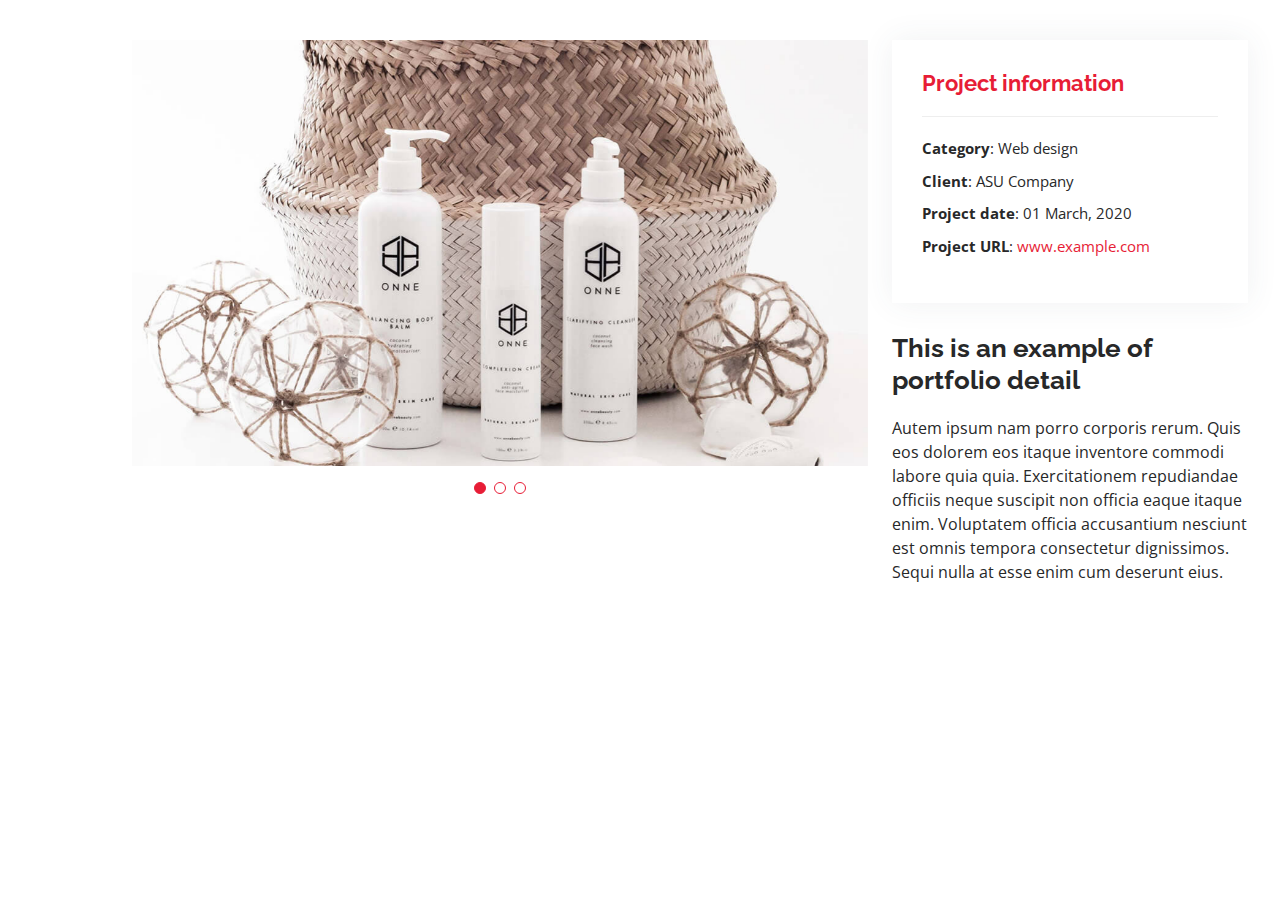
<file: portfolio-details.html>
<!DOCTYPE html>
<html lang="en">
  <head>
    <meta charset="utf-8" />
    <meta content="width=device-width, initial-scale=1.0" name="viewport" />

    <title>Portfolio Details - Personal Bootstrap Template</title>
    <meta content="" name="description" />
    <meta content="" name="keywords" />

    <!-- Favicons -->
    <link href="assets/img/favicon.png" rel="icon" />
    <link href="assets/img/apple-touch-icon.png" rel="apple-touch-icon" />

    <!-- Google Fonts -->
    <link
      href="https://fonts.googleapis.com/css?family=Open+Sans:300,300i,400,400i,600,600i,700,700i|Raleway:300,300i,400,400i,500,500i,600,600i,700,700i|Poppins:300,300i,400,400i,500,500i,600,600i,700,700i"
      rel="stylesheet"
    />

    <!-- Vendor CSS Files -->
    <link href="assets/vendor/aos/aos.css" rel="stylesheet" />
    <link
      href="assets/vendor/bootstrap/css/bootstrap.min.css"
      rel="stylesheet"
    />
    <link
      href="assets/vendor/bootstrap-icons/bootstrap-icons.css"
      rel="stylesheet"
    />
    <link href="assets/vendor/boxicons/css/boxicons.min.css" rel="stylesheet" />
    <link
      href="assets/vendor/glightbox/css/glightbox.min.css"
      rel="stylesheet"
    />
    <link href="assets/vendor/swiper/swiper-bundle.min.css" rel="stylesheet" />

    <!-- Template Main CSS File -->
    <link href="assets/css/style.css" rel="stylesheet" />

    <!-- =======================================================
  * Template Name: MyResume - v4.9.0
  * Template URL: https://bootstrapmade.com/free-html-bootstrap-template-my-resume/
  * Author: BootstrapMade.com
  * License: https://bootstrapmade.com/license/
  ======================================================== -->
  </head>

  <body>
    <main id="main">
      <!-- ======= Portfolio Details Section ======= -->
      <section id="portfolio-details" class="portfolio-details">
        <div class="container">
          <div class="row gy-4">
            <div class="col-lg-8">
              <div class="portfolio-details-slider swiper">
                <div class="swiper-wrapper align-items-center">
                  <div class="swiper-slide">
                    <img
                      src="assets/img/portfolio/portfolio-details-1.jpg"
                      alt=""
                    />
                  </div>

                  <div class="swiper-slide">
                    <img
                      src="assets/img/portfolio/portfolio-details-2.jpg"
                      alt=""
                    />
                  </div>

                  <div class="swiper-slide">
                    <img
                      src="assets/img/portfolio/portfolio-details-3.jpg"
                      alt=""
                    />
                  </div>
                </div>
                <div class="swiper-pagination"></div>
              </div>
            </div>

            <div class="col-lg-4">
              <div class="portfolio-info">
                <h3>Project information</h3>
                <ul>
                  <li><strong>Category</strong>: Web design</li>
                  <li><strong>Client</strong>: ASU Company</li>
                  <li><strong>Project date</strong>: 01 March, 2020</li>
                  <li>
                    <strong>Project URL</strong>:
                    <a href="#">www.example.com</a>
                  </li>
                </ul>
              </div>
              <div class="portfolio-description">
                <h2>This is an example of portfolio detail</h2>
                <p>
                  Autem ipsum nam porro corporis rerum. Quis eos dolorem eos
                  itaque inventore commodi labore quia quia. Exercitationem
                  repudiandae officiis neque suscipit non officia eaque itaque
                  enim. Voluptatem officia accusantium nesciunt est omnis
                  tempora consectetur dignissimos. Sequi nulla at esse enim cum
                  deserunt eius.
                </p>
              </div>
            </div>
          </div>
        </div>
      </section>
      <!-- End Portfolio Details Section -->
    </main>
    <!-- End #main -->

    <div id="preloader"></div>
    <a
      href="#"
      class="back-to-top d-flex align-items-center justify-content-center"
      ><i class="bi bi-arrow-up-short"></i
    ></a>

    <!-- Vendor JS Files -->
    <script src="assets/vendor/aos/aos.js"></script>
    <script src="assets/vendor/bootstrap/js/bootstrap.bundle.min.js"></script>
    <script src="assets/vendor/glightbox/js/glightbox.min.js"></script>
    <script src="assets/vendor/isotope-layout/isotope.pkgd.min.js"></script>
    <script src="assets/vendor/swiper/swiper-bundle.min.js"></script>
    <script src="assets/vendor/typed.js/typed.min.js"></script>
    <script src="assets/vendor/waypoints/noframework.waypoints.js"></script>
    <script src="assets/vendor/php-email-form/validate.js"></script>

    <!-- Template Main JS File -->
    <script src="assets/js/main.js"></script>
  </body>
</html>
</file>
<file: assets/css/style.css>
/**
* Template Name: MyResume - v4.9.0
* Template URL: https://bootstrapmade.com/free-html-bootstrap-template-my-resume/
* Author: BootstrapMade.com
* License: https://bootstrapmade.com/license/
*/

/*--------------------------------------------------------------
# General
--------------------------------------------------------------*/
body {
  font-family: "Open Sans", sans-serif;
  color: #272829;
}

a {
  color: #e71d36;
  text-decoration: none;
}

a:hover {
  color: #e71d36;
  text-decoration: none;
}

h1,
h2,
h3,
h4,
h5,
h6 {
  font-family: "Raleway", sans-serif;
}

h3 {
  color: #e71d36;
}

.tableauPlaceholder {
  display: block;
  margin-left: auto;
  margin-right: auto;
  width: 50%;
}
/*--------------------------------------------------------------
# Video
--------------------------------------------------------------*/
.video {
  margin: auto;
  width: 50%;
  border: 3px solid green;
  padding: 10px;
}
/*--------------------------------------------------------------
# Back to top button
--------------------------------------------------------------*/
.back-to-top {
  position: fixed;
  visibility: hidden;
  opacity: 0;
  right: 15px;
  bottom: 15px;
  z-index: 996;
  background: #e71d36;
  width: 40px;
  height: 40px;
  border-radius: 50px;
  transition: all 0.4s;
}

.back-to-top i {
  font-size: 28px;
  color: #fff;
  line-height: 0;
}

.back-to-top:hover {
  background: #e71d36;
  color: #fff;
}

.back-to-top.active {
  visibility: visible;
  opacity: 1;
}

/*--------------------------------------------------------------
# Preloader
--------------------------------------------------------------*/
#preloader {
  position: fixed;
  top: 0;
  left: 0;
  right: 0;
  bottom: 0;
  z-index: 9999;
  overflow: hidden;
  background: #fff;
}

#preloader:before {
  content: "";
  position: fixed;
  top: calc(50% - 30px);
  left: calc(50% - 30px);
  border: 6px solid #e71d36;
  border-top-color: #fff;
  border-bottom-color: #fff;
  border-radius: 50%;
  width: 60px;
  height: 60px;
  -webkit-animation: animate-preloader 1s linear infinite;
  animation: animate-preloader 1s linear infinite;
}

@-webkit-keyframes animate-preloader {
  0% {
    transform: rotate(0deg);
  }

  100% {
    transform: rotate(360deg);
  }
}

@keyframes animate-preloader {
  0% {
    transform: rotate(0deg);
  }

  100% {
    transform: rotate(360deg);
  }
}

/*--------------------------------------------------------------
# Disable aos animation delay on mobile devices
--------------------------------------------------------------*/
@media screen and (max-width: 768px) {
  [data-aos-delay] {
    transition-delay: 0 !important;
  }
}

/*--------------------------------------------------------------
# Header
--------------------------------------------------------------*/
#header {
  position: fixed;
  top: 0;
  left: 0;
  bottom: 0;
  z-index: 9997;
  transition: all 0.5s;
  padding: 15px;
  overflow-y: auto;
}

@media (max-width: 992px) {
  #header {
    width: 300px;
    background: #fff;
    border-right: 1px solid #e6e9ec;
    left: -300px;
  }
}

@media (min-width: 992px) {
  #main {
    margin-left: 100px;
  }
}

/*--------------------------------------------------------------
# Navigation Menu
--------------------------------------------------------------*/
/**
* Desktop Navigation 
*/
.nav-menu {
  padding: 0;
  display: block;
}

.nav-menu * {
  margin: 0;
  padding: 0;
  list-style: none;
}

.nav-menu > ul > li {
  position: relative;
  white-space: nowrap;
}

.nav-menu a,
.nav-menu a:focus {
  display: flex;
  align-items: center;
  color: #45505b;
  padding: 10px 18px;
  margin-bottom: 8px;
  transition: 0.3s;
  font-size: 15px;
  border-radius: 50px;
  background: #f2f3f5;
  height: 56px;
  width: 100%;
  overflow: hidden;
  transition: 0.3s;
}

.nav-menu a i,
.nav-menu a:focus i {
  font-size: 20px;
}

.nav-menu a span,
.nav-menu a:focus span {
  padding: 0 5px 0 7px;
  color: #45505b;
}

@media (min-width: 992px) {
  .nav-menu a,
  .nav-menu a:focus {
    width: 56px;
  }

  .nav-menu a span,
  .nav-menu a:focus span {
    display: none;
    color: #fff;
  }
}

.nav-menu a:hover,
.nav-menu .active,
.nav-menu .active:focus,
.nav-menu li:hover > a {
  color: #fff;
  background: #e71d36;
}

.nav-menu a:hover span,
.nav-menu .active span,
.nav-menu .active:focus span,
.nav-menu li:hover > a span {
  color: #fff;
}

.nav-menu a:hover,
.nav-menu li:hover > a {
  width: 100%;
  color: #fff;
}

.nav-menu a:hover span,
.nav-menu li:hover > a span {
  display: block;
}

/**
* Mobile Navigation 
*/
.mobile-nav-toggle {
  position: fixed;
  right: 10px;
  top: 10px;
  z-index: 9998;
  border: 0;
  background: none;
  font-size: 28px;
  transition: all 0.4s;
  outline: none !important;
  line-height: 0;
  cursor: pointer;
  border-radius: 50px;
  padding: 5px;
}

.mobile-nav-toggle i {
  color: #45505b;
}

.mobile-nav-active {
  overflow: hidden;
}

.mobile-nav-active #header {
  left: 0;
}

.mobile-nav-active .mobile-nav-toggle {
  color: #fff;
  background-color: #e71d36;
}

/*--------------------------------------------------------------
# Hero Section
--------------------------------------------------------------*/
#hero {
  width: 100%;
  height: 100vh;
  background: url("../img/hero-bg.jpg") top right no-repeat;
  background-size: cover;
  position: relative;
}

@media (min-width: 992px) {
  #hero {
    padding-left: 160px;
  }
}

#hero:before {
  content: "";
  background: rgba(255, 255, 255, 0.8);
  position: absolute;
  bottom: 0;
  top: 0;
  left: 0;
  right: 0;
}

#hero h1 {
  margin: 0;
  font-size: 64px;
  font-weight: 700;
  line-height: 56px;
  color: #45505b;
}

#hero p {
  color: #45505b;
  margin: 15px 0 0 0;
  font-size: 26px;
  font-family: "Poppins", sans-serif;
}

#hero p span {
  color: #e71d36;
  letter-spacing: 1px;
}

#hero .social-links {
  margin-top: 30px;
}

#hero .social-links a {
  font-size: 24px;
  display: inline-block;
  color: #45505b;
  line-height: 1;
  margin-right: 20px;
  transition: 0.3s;
}

#hero .social-links a:hover {
  color: #e71d36;
}

@media (max-width: 992px) {
  #hero {
    text-align: center;
  }

  #hero h1 {
    font-size: 32px;
    line-height: 36px;
  }

  #hero p {
    margin-top: 10px;
    font-size: 20px;
    line-height: 24px;
  }
}

/*--------------------------------------------------------------
# Sections General
--------------------------------------------------------------*/
section {
  padding: 60px 0;
  overflow: hidden;
}

.section-title {
  text-align: center;
  padding-bottom: 30px;
}

.section-title h2 {
  font-size: 32px;
  font-weight: bold;
  text-transform: uppercase;
  margin-bottom: 20px;
  padding-bottom: 20px;
  position: relative;
  color: #45505b;
}

.section-title h2::before {
  content: "";
  position: absolute;
  display: block;
  width: 120px;
  height: 1px;
  background: #ddd;
  bottom: 1px;
  left: calc(50% - 60px);
}

.section-title h2::after {
  content: "";
  position: absolute;
  display: block;
  width: 40px;
  height: 3px;
  background: #e71d36;
  bottom: 0;
  left: calc(50% - 20px);
}

.section-title p {
  margin-bottom: 0;
}

/*--------------------------------------------------------------
# About
--------------------------------------------------------------*/
.about .content h3 {
  font-weight: 700;
  font-size: 26px;
  color: #728394;
}

.about .content ul {
  list-style: none;
  padding: 0;
}

.about .content ul li {
  margin-bottom: 20px;
  display: flex;
  align-items: center;
}

.about .content ul strong {
  margin-right: 10px;
}

.about .content ul i {
  font-size: 16px;
  margin-right: 5px;
  color: #e71d36;
  line-height: 0;
}

.about .content p:last-child {
  margin-bottom: 0;
}

/*--------------------------------------------------------------
# Facts
--------------------------------------------------------------*/
.facts .count-box {
  padding: 30px 30px 25px 30px;
  margin-top: 30px;
  width: 100%;
  position: relative;
  text-align: center;
  background: #fff;
}

.facts .count-box i {
  position: absolute;
  top: -25px;
  left: 50%;
  transform: translateX(-50%);
  font-size: 24px;
  background: #e71d36;
  color: #fff;
  border-radius: 50px;
  display: inline-flex;
  align-items: center;
  justify-content: center;
  width: 48px;
  height: 48px;
}

.facts .count-box span {
  font-size: 36px;
  display: block;
  font-weight: 600;
  color: #011426;
}

.facts .count-box p {
  padding: 0;
  margin: 0;
  font-family: "Raleway", sans-serif;
  font-size: 14px;
}

/*--------------------------------------------------------------
# Akills
--------------------------------------------------------------*/
.skills .progress {
  height: 60px;
  display: block;
  background: none;
  border-radius: 0;
}

.skills .progress .skill {
  padding: 10px 0;
  margin: 0;
  text-transform: uppercase;
  display: block;
  font-weight: 600;
  font-family: "Poppins", sans-serif;
  color: #45505b;
}

.skills .progress .skill .val {
  float: right;
  font-style: normal;
}

.skills .progress-bar-wrap {
  background: #f2f3f5;
}

.skills .progress-bar {
  width: 1px;
  height: 10px;
  transition: 0.9s;
  background-color: #e71d36;
}

/*--------------------------------------------------------------
# Resume
--------------------------------------------------------------*/
.resume .resume-title {
  font-size: 26px;
  font-weight: 700;
  margin-top: 20px;
  margin-bottom: 20px;
  color: #45505b;
}

.resume .resume-item {
  padding: 0 0 20px 20px;
  margin-top: -2px;
  border-left: 2px solid #e71d36;
  position: relative;
}

.resume .resume-item h4 {
  line-height: 18px;
  font-size: 18px;
  font-weight: 600;
  text-transform: uppercase;
  font-family: "Poppins", sans-serif;
  color: #e71d36;
  margin-bottom: 10px;
}

.resume .resume-item h5 {
  font-size: 16px;
  background: #f7f8f9;
  padding: 5px 15px;
  display: inline-block;
  font-weight: 600;
  margin-bottom: 10px;
}

.resume .resume-item ul {
  padding-left: 20px;
}

.resume .resume-item ul li {
  padding-bottom: 10px;
}

.resume .resume-item:last-child {
  padding-bottom: 0;
}

.resume .resume-item::before {
  content: "";
  position: absolute;
  width: 16px;
  height: 16px;
  border-radius: 50px;
  left: -9px;
  top: 0;
  background: #fff;
  border: 2px solid #e71d36;
}

/*--------------------------------------------------------------
# Portfolio
--------------------------------------------------------------*/
.portfolio .portfolio-item {
  margin-bottom: 30px;
}

.portfolio #portfolio-flters {
  padding: 0;
  margin: 0 auto 25px auto;
  list-style: none;
  text-align: center;
  background: #fff;
  border-radius: 50px;
  padding: 2px 15px;
}

.portfolio #portfolio-flters li {
  cursor: pointer;
  display: inline-block;
  padding: 10px 15px;
  font-size: 14px;
  font-weight: 600;
  line-height: 1;
  text-transform: uppercase;
  color: #272829;
  margin-bottom: 5px;
  transition: all 0.3s ease-in-out;
}

.portfolio #portfolio-flters li:hover,
.portfolio #portfolio-flters li.filter-active {
  color: #e71d36;
}

.portfolio #portfolio-flters li:last-child {
  margin-right: 0;
}

.portfolio .portfolio-wrap {
  transition: 0.3s;
  position: relative;
  overflow: hidden;
  z-index: 1;
  background: rgba(69, 80, 91, 0.8);
}

.portfolio .portfolio-wrap::before {
  content: "";
  background: rgba(255, 255, 255, 0.7);
  position: absolute;
  left: 30px;
  right: 30px;
  top: 30px;
  bottom: 30px;
  transition: all ease-in-out 0.3s;
  z-index: 2;
  opacity: 0;
}

.portfolio .portfolio-wrap .portfolio-info {
  opacity: 0;
  position: absolute;
  top: 0;
  left: 0;
  right: 0;
  bottom: 0;
  text-align: center;
  z-index: 3;
  transition: all ease-in-out 0.3s;
  display: flex;
  flex-direction: column;
  justify-content: center;
  align-items: center;
}

.portfolio .portfolio-wrap .portfolio-info::before {
  display: block;
  content: "";
  width: 48px;
  height: 48px;
  position: absolute;
  top: 35px;
  left: 35px;
  border-top: 3px solid #d7dce1;
  border-left: 3px solid #d7dce1;
  transition: all 0.5s ease 0s;
  z-index: 9994;
}

.portfolio .portfolio-wrap .portfolio-info::after {
  display: block;
  content: "";
  width: 48px;
  height: 48px;
  position: absolute;
  bottom: 35px;
  right: 35px;
  border-bottom: 3px solid #d7dce1;
  border-right: 3px solid #d7dce1;
  transition: all 0.5s ease 0s;
  z-index: 9994;
}

.portfolio .portfolio-wrap .portfolio-info h4 {
  font-size: 20px;
  color: #45505b;
  font-weight: 600;
}

.portfolio .portfolio-wrap .portfolio-info p {
  color: #45505b;
  font-size: 14px;
  text-transform: uppercase;
  padding: 0;
  margin: 0;
}

.portfolio .portfolio-wrap .portfolio-links {
  text-align: center;
  z-index: 4;
}

.portfolio .portfolio-wrap .portfolio-links a {
  color: #45505b;
  margin: 0 2px;
  font-size: 28px;
  display: inline-block;
  transition: 0.3s;
}

.portfolio .portfolio-wrap .portfolio-links a:hover {
  color: #e71d36;
}

.portfolio .portfolio-wrap:hover::before {
  top: 0;
  left: 0;
  right: 0;
  bottom: 0;
  opacity: 1;
}

.portfolio .portfolio-wrap:hover .portfolio-info {
  opacity: 1;
}

.portfolio .portfolio-wrap:hover .portfolio-info::before {
  top: 15px;
  left: 15px;
}

.portfolio .portfolio-wrap:hover .portfolio-info::after {
  bottom: 15px;
  right: 15px;
}

/*--------------------------------------------------------------
# Portfolio Details
--------------------------------------------------------------*/
.portfolio-details {
  padding-top: 40px;
}

.portfolio-details .portfolio-details-slider img {
  width: 100%;
}

.portfolio-details .portfolio-details-slider .swiper-pagination {
  margin-top: 20px;
  position: relative;
}

.portfolio-details
  .portfolio-details-slider
  .swiper-pagination
  .swiper-pagination-bullet {
  width: 12px;
  height: 12px;
  background-color: #fff;
  opacity: 1;
  border: 1px solid #e71d36;
}

.portfolio-details
  .portfolio-details-slider
  .swiper-pagination
  .swiper-pagination-bullet-active {
  background-color: #e71d36;
}

.portfolio-details .portfolio-info {
  padding: 30px;
  box-shadow: 0px 0 30px rgba(69, 80, 91, 0.08);
}

.portfolio-details .portfolio-info h3 {
  font-size: 22px;
  font-weight: 700;
  margin-bottom: 20px;
  padding-bottom: 20px;
  border-bottom: 1px solid #eee;
}

.portfolio-details .portfolio-info ul {
  list-style: none;
  padding: 0;
  font-size: 15px;
}

.portfolio-details .portfolio-info ul li + li {
  margin-top: 10px;
}

.portfolio-details .portfolio-description {
  padding-top: 30px;
}

.portfolio-details .portfolio-description h2 {
  font-size: 26px;
  font-weight: 700;
  margin-bottom: 20px;
}

.portfolio-details .portfolio-description p {
  padding: 0;
}

/*--------------------------------------------------------------
# Services
--------------------------------------------------------------*/
.services .icon-box {
  text-align: center;
  padding: 70px 20px 80px 20px;
  transition: all ease-in-out 0.3s;
  background: #fff;
  box-shadow: 0px 5px 90px 0px rgba(110, 123, 131, 0.05);
}

.services .icon-box .icon {
  margin: 0 auto;
  width: 100px;
  height: 100px;
  display: flex;
  align-items: center;
  justify-content: center;
  transition: ease-in-out 0.3s;
  position: relative;
}

.services .icon-box .icon i {
  font-size: 36px;
  transition: 0.5s;
  position: relative;
}

.services .icon-box .icon svg {
  position: absolute;
  top: 0;
  left: 0;
}

.services .icon-box .icon svg path {
  transition: 0.5s;
  fill: #f5f5f5;
}

.services .icon-box h4 {
  font-weight: 600;
  margin: 10px 0 15px 0;
  font-size: 22px;
}

.services .icon-box h4 a {
  color: #45505b;
  transition: ease-in-out 0.3s;
}

.services .icon-box p {
  line-height: 24px;
  font-size: 14px;
  margin-bottom: 0;
}

.services .icon-box:hover {
  border-color: #fff;
  box-shadow: 0px 0 35px 0 rgba(0, 0, 0, 0.08);
}

.services .iconbox-blue i {
  color: #e71d36;
}

.services .iconbox-blue:hover .icon i {
  color: #d3818a;
}

.services .iconbox-blue:hover .icon path {
  fill: #e71d36;
}

.services .iconbox-orange i {
  color: #e71d36;
}

.services .iconbox-orange:hover .icon i {
  color: #e71d36;
}

.services .iconbox-orange:hover .icon path {
  fill: #dd8892;
}

.services .iconbox-pink i {
  color: #e71d36;
}

.services .iconbox-pink:hover .icon i {
  color: #d98a93;
}

.services .iconbox-pink:hover .icon path {
  fill: #e71d36;
}

.services .iconbox-yellow i {
  color: #ffbb2c;
}

.services .iconbox-yellow:hover .icon i {
  color: #fff;
}

.services .iconbox-yellow:hover .icon path {
  fill: #ffbb2c;
}

.services .iconbox-red i {
  color: #ff5828;
}

.services .iconbox-red:hover .icon i {
  color: #fff;
}

.services .iconbox-red:hover .icon path {
  fill: #ff5828;
}

.services .iconbox-teal i {
  color: #11dbcf;
}

.services .iconbox-teal:hover .icon i {
  color: #fff;
}

.services .iconbox-teal:hover .icon path {
  fill: #11dbcf;
}

/*--------------------------------------------------------------
# Testimonials
--------------------------------------------------------------*/
.testimonials .section-header {
  margin-bottom: 40px;
}

.testimonials .testimonials-carousel,
.testimonials .testimonials-slider {
  overflow: hidden;
}

.testimonials .testimonial-item {
  text-align: center;
}

.testimonials .testimonial-item .testimonial-img {
  width: 120px;
  border-radius: 50%;
  border: 4px solid #fff;
  margin: 0 auto;
}

.testimonials .testimonial-item h3 {
  font-size: 20px;
  font-weight: bold;
  margin: 10px 0 5px 0;
  color: #111;
}

.testimonials .testimonial-item h4 {
  font-size: 14px;
  color: #999;
  margin: 0 0 15px 0;
}

.testimonials .testimonial-item .quote-icon-left,
.testimonials .testimonial-item .quote-icon-right {
  color: #90c8fc;
  font-size: 26px;
}

.testimonials .testimonial-item .quote-icon-left {
  display: inline-block;
  left: -5px;
  position: relative;
}

.testimonials .testimonial-item .quote-icon-right {
  display: inline-block;
  right: -5px;
  position: relative;
  top: 10px;
}

.testimonials .testimonial-item p {
  font-style: italic;
  margin: 0 auto 15px auto;
}

.testimonials .swiper-pagination {
  margin-top: 20px;
  position: relative;
}

.testimonials .swiper-pagination .swiper-pagination-bullet {
  width: 12px;
  height: 12px;
  background-color: #fff;
  opacity: 1;
  border: 1px solid #e71d36;
}

.testimonials .swiper-pagination .swiper-pagination-bullet-active {
  background-color: #e71d36;
}

@media (min-width: 992px) {
  .testimonials .testimonial-item p {
    width: 80%;
  }
}

/*--------------------------------------------------------------
# Contact
--------------------------------------------------------------*/
.contact .info {
  width: 100%;
  background: #fff;
}

.contact .info i {
  font-size: 20px;
  color: #e71d36;
  float: left;
  width: 44px;
  height: 44px;
  background: #eef7ff;
  display: flex;
  justify-content: center;
  align-items: center;
  border-radius: 50px;
  transition: all 0.3s ease-in-out;
}

.contact .info h4 {
  padding: 0 0 0 60px;
  font-size: 22px;
  font-weight: 600;
  margin-bottom: 5px;
  color: #45505b;
}

.contact .info p {
  padding: 0 0 0 60px;
  margin-bottom: 0;
  font-size: 14px;
  color: #728394;
}

.contact .info .email,
.contact .info .phone {
  margin-top: 40px;
}

.contact .info .email:hover i,
.contact .info .address:hover i,
.contact .info .phone:hover i {
  background: #e71d36;
  color: #fff;
}

.contact .php-email-form {
  width: 100%;
  background: #fff;
}

.contact .php-email-form .form-group {
  padding-bottom: 8px;
}

.contact .php-email-form .error-message {
  display: none;
  color: #fff;
  background: #ed3c0d;
  text-align: left;
  padding: 15px;
  font-weight: 600;
}

.contact .php-email-form .error-message br + br {
  margin-top: 25px;
}

.contact .php-email-form .sent-message {
  display: none;
  color: #fff;
  background: #18d26e;
  text-align: center;
  padding: 15px;
  font-weight: 600;
}

.contact .php-email-form .loading {
  display: none;
  background: #fff;
  text-align: center;
  padding: 15px;
}

.contact .php-email-form .loading:before {
  content: "";
  display: inline-block;
  border-radius: 50%;
  width: 24px;
  height: 24px;
  margin: 0 10px -6px 0;
  border: 3px solid #18d26e;
  border-top-color: #eee;
  -webkit-animation: animate-loading 1s linear infinite;
  animation: animate-loading 1s linear infinite;
}

.contact .php-email-form input,
.contact .php-email-form textarea {
  border-radius: 4px;
  box-shadow: none;
  font-size: 14px;
}

.contact .php-email-form input {
  height: 44px;
}

.contact .php-email-form textarea {
  padding: 10px 12px;
}

.contact .php-email-form button[type="submit"] {
  background: #e71d36;
  border: 0;
  padding: 10px 35px;
  color: #fff;
  transition: 0.4s;
  border-radius: 50px;
}

.contact .php-email-form button[type="submit"]:hover {
  background: #e71d36;
}

@-webkit-keyframes animate-loading {
  0% {
    transform: rotate(0deg);
  }

  100% {
    transform: rotate(360deg);
  }
}

@keyframes animate-loading {
  0% {
    transform: rotate(0deg);
  }

  100% {
    transform: rotate(360deg);
  }
}

/*--------------------------------------------------------------
# Footer
--------------------------------------------------------------*/
#footer {
  background: #f7f8f9;
  color: #45505b;
  font-size: 14px;
  text-align: center;
  padding: 30px 0;
}

#footer h3 {
  font-size: 36px;
  font-weight: 700;
  position: relative;
  font-family: "Poppins", sans-serif;
  padding: 0;
  margin: 0 0 15px 0;
}

#footer p {
  font-size: 15;
  font-style: italic;
  padding: 0;
  margin: 0 0 40px 0;
}

#footer .social-links {
  margin: 0 0 40px 0;
}

#footer .social-links a {
  font-size: 18px;
  display: inline-block;
  background: #e71d36;
  color: #fff;
  line-height: 1;
  padding: 8px 0;
  margin-right: 4px;
  border-radius: 50%;
  text-align: center;
  width: 36px;
  height: 36px;
  transition: 0.3s;
}

#footer .social-links a:hover {
  background: #e71d36;
  color: #fff;
  text-decoration: none;
}

#footer .copyright {
  margin: 0 0 5px 0;
}

#footer .credits {
  font-size: 13px;
}
</file>
